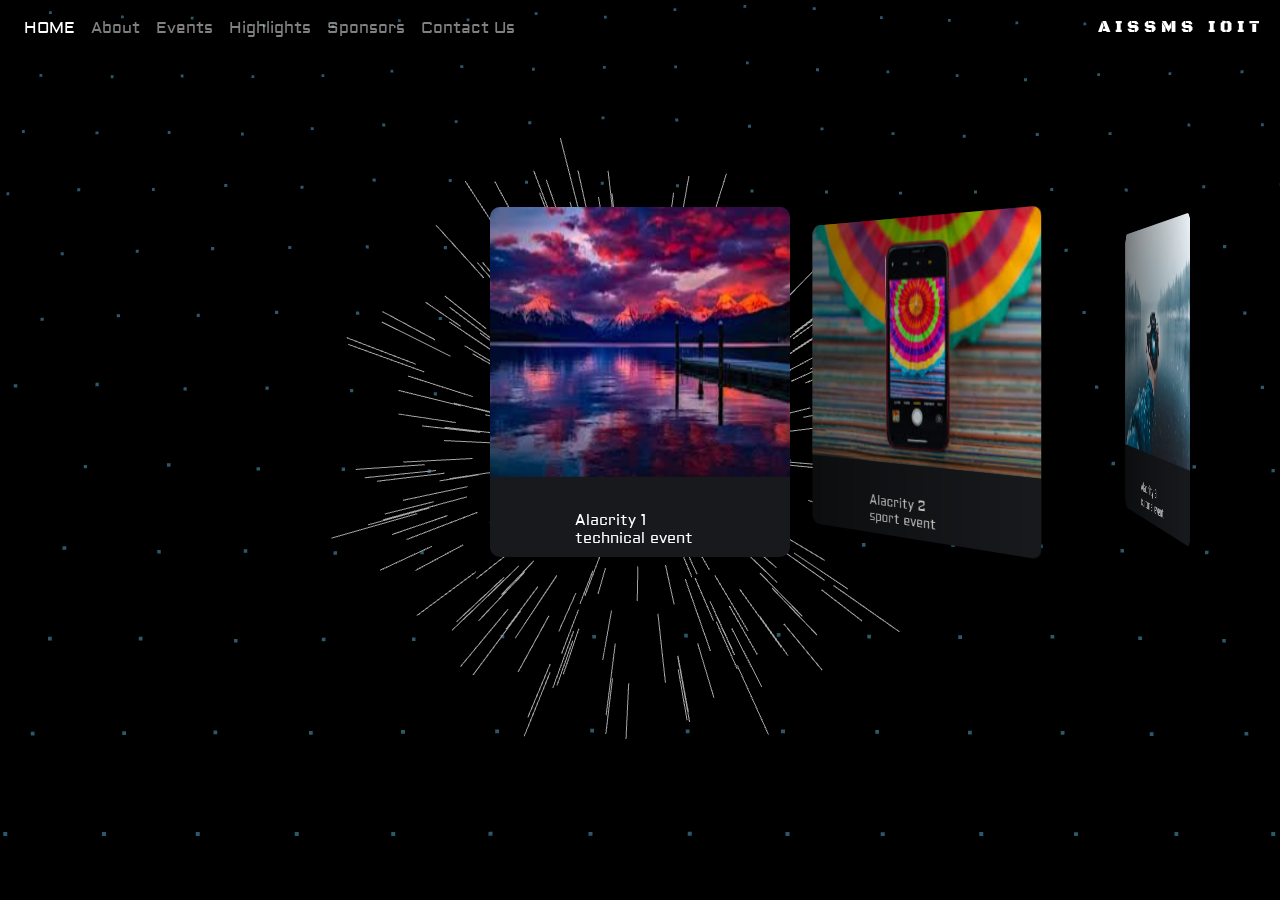
<file: highlight.html>
<!DOCTYPE html>
<html>
    <head>

        
        <Title>Highlights</Title>
        <meta name="viewport" content="width=device-width, initial-scale=1, minimum-scale=1, maximum-scale=1">
        <link rel="stylesheet" type="text/css" href="swiper.min.css">
        <link rel="stylesheet" type="text/css" href="highlights.css">
        <script src="bg-rsc/three.r92.min.js"></script>
        <script src="https://ajax.googleapis.com/ajax/libs/jquery/3.4.1/jquery.min.js"></script>
        <link rel="stylesheet" href="https://maxcdn.bootstrapcdn.com/bootstrap/4.4.1/css/bootstrap.min.css">
        <link href="https://fonts.googleapis.com/css?family=Black+Ops+One&display=swap" rel="stylesheet">
        <link href="https://fonts.googleapis.com/css?family=Aldrich&display=swap" rel="stylesheet">


    </head>
    <body>
        <div id="bg_ring" style="z-index: -1;width: auto;height: 100%">
        
            <script src="bg-rsc/three.r92.min.js"></script>
            <script src="bg-rsc/vanta.dots.min.js"></script>
            <script>
                VANTA.DOTS({
                    el: "#bg_ring",
                    backgroundColor: 0x0,
                    color2: 0xa4a4a4,
                    color: 0x2b586b
                })
            </script>
            
        </div>
        
        <div style="position: absolute;width:100%;">

            <nav style="font-family: 'Aldrich', sans-serif" class="navbar navbar-expand-lg navbar-dark"> 
                

                <div class="collapse navbar-collapse" id="navbarText" style="width: 100%;">
                    <ul class="navbar-nav mr-auto">
                        <li class="nav-item active">
                            <a class="nav-link" href="/">HOME <span class="sr-only">(current)</span></a>
                        </li>
                        <li class="nav-item">
                            <a class="nav-link" href="about.html">About</a>
                        </li>
                        <li class="nav-item">
                            <a class="nav-link" href="#">Events</a>
                        </li>
                        <li class="nav-item">
                            <a class="nav-link" href="highlight.html">Highlights</a>
                        </li>
                        <li class="nav-item">
                            <a class="nav-link" href="#">Sponsors</a>
                        </li>
                        <li class="nav-item">
                            <a class="nav-link" href="contact_us.html">Contact Us</a>
                        </li>
                    </ul>
                    <span style="font-size: 1.3vw;color: #FFFFFF;font-family: 'Black Ops One', cursive;letter-spacing:0.4vw" class="navbar-text">
                        AISSMS IOIT
                    </span>
                </div>
            </nav>
            
            <!--Center the text on the cards-->
            
            <div class="swiper-container" style="font-family: 'Aldrich', sans-serif">
                <div class="swiper-wrapper">
                  <div class="swiper-slide">
                      <div class="imgBx">
                          <img src="1.jpg">
                      </div>
                      <div class="details">
                            <h3>Alacrity 1<br><span>technical event</span></h3>
                      </div>
                  </div> 
                  <div class="swiper-slide">
                    <div class="imgBx">
                        <img src="2.jpg">
                    </div>
                    <div class="details">
                          <h3>Alacrity 2<br><span>sport event</span></h3>
                    </div>
                </div>
                <div class="swiper-slide">
                    <div class="imgBx">
                        <img src="3.jpg">
                    </div>
                    <div class="details">
                          <h3>Alacrity 3<br><span>cultural event</span></h3>
                    </div>
                </div>
                <div class="swiper-slide">
                    <div class="imgBx">
                        <img src="4.jpg">
                    </div>
                    <div class="details">
                          <h3>Alacrity 4<br><span>management</span></h3>
                    </div>
                </div>
                <div class="swiper-slide">
                    <div class="imgBx">
                        <img src="5.jpg">
                    </div>
                    <div class="details">
                          <h3>Alacrity 5<br><span>the end</span></h3>
                    </div>
                </div>             
                </div>
            <script type="text/javascript" src="swiper.min.js"></script>
            <script>
                var swiper = new Swiper('.swiper-container', {
                  effect: 'coverflow',
                  grabCursor: true,
                  centeredSlides: true,
                  slidesPerView: 'auto',
                  coverflowEffect: {
                    rotate: 50,
                    stretch: 0,
                    depth: 100,
                    modifier: 1,
                    slideShadows : true,
                  },
                  pagination: {
                    el: '.swiper-pagination',
                  },
                });
              </script>

        </div>

    </div>


           <!--go ahead ok -->  
       


    </body>

</html>
</file>
<file: highlights.css>
*{
     margin: 0;
     padding: 0;

     /*Done lol*/
 }
 

.swiper-container
{
    font-family: Helvetica Neue, Helvetica, Arial, sans-serif;
    font-size: 14px;
    width: 100%;
    padding-top: 150px;
    padding-bottom: 50px;
    background: none;
}
.swiper-slide
{
    background-position: center;
    background-size: cover;
    width: 300px;
    height: 350px;
    background: #17191c;
    border-radius: 10px;

}
.swiper-slide .imgBx
{
    height: 300px;
    width: 300px;
    overflow: hidden;
    border-radius: 10px;
    
}
.swiper-slide .imgBx img
{
    width: 100%;
    height: 270px;
}
.swiper-slide .details
{
    box-sizing: border-box;
    padding: 5px;                                      
    margin-left: 80px;
    color: white;
}
.swiper-slide .details h3
{
    padding: 0;
    margin: 0;
    font-size: 15px;   
}
</file>
